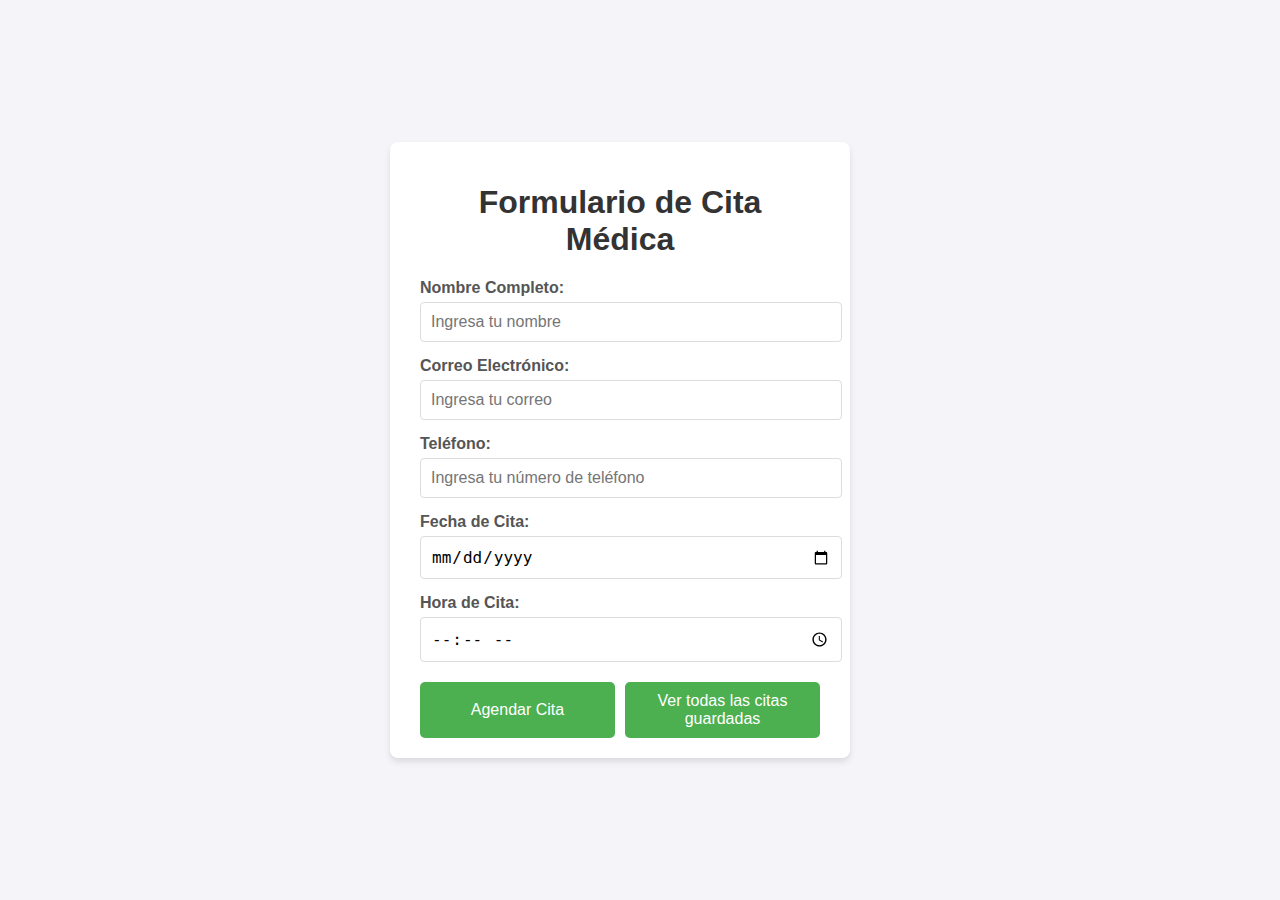
<file: index.html>
<!DOCTYPE html>
<html lang="es">
<head>
  <meta charset="UTF-8">
  <meta name="viewport" content="width=device-width, initial-scale=1.0">
  <title>Formulario de Cita Médica</title>
  <link rel="stylesheet" href="style.css">

  <!--Formulario-->
</head>
<body>
  <div class="form-container">
    <h1>Formulario de Cita Médica</h1>
    <form id="citaForm">

      <!--Nombre-->
      <div class="form-group">
        <label for="nombre">Nombre Completo:</label>
        <input type="text" id="nombre" name="nombre" placeholder="Ingresa tu nombre" required>
      </div>

      <!--Correo-->
      <div class="form-group">
        <label for="correo">Correo Electrónico:</label>
        <input type="email" id="correo" name="correo" placeholder="Ingresa tu correo" required>
      </div>

      <!--Telefono-->
      <div class="form-group">
        <label for="telefono">Teléfono:</label>
        <input type="tel" id="telefono" name="telefono" placeholder="Ingresa tu número de teléfono" required>
      </div>

      <!--Fecha-->
      <div class="form-group">
        <label for="fecha">Fecha de Cita:</label>
        <input type="date" id="fecha" name="fecha" required>
      </div>

      <!--Hora-->
      <div class="form-group">
        <label for="hora">Hora de Cita:</label>
        <input type="time" id="hora" name="hora" required>
      </div>


      <!--Agenda-->
      <div class="button-group">
        <button type="submit">Agendar Cita</button>
        <button type="button" onclick="window.location.href='citas.html'">Ver todas las citas guardadas</button>
      </div>


    </form>
  </div>
  
  <!-- Corrección-->
  <div id="lista">
   <!--<h2>Citas</h2>-->
    <ul id="citas"></ul>
  </div>

  
  
  <script src="script.js"></script>
</body>
</html>
</file>
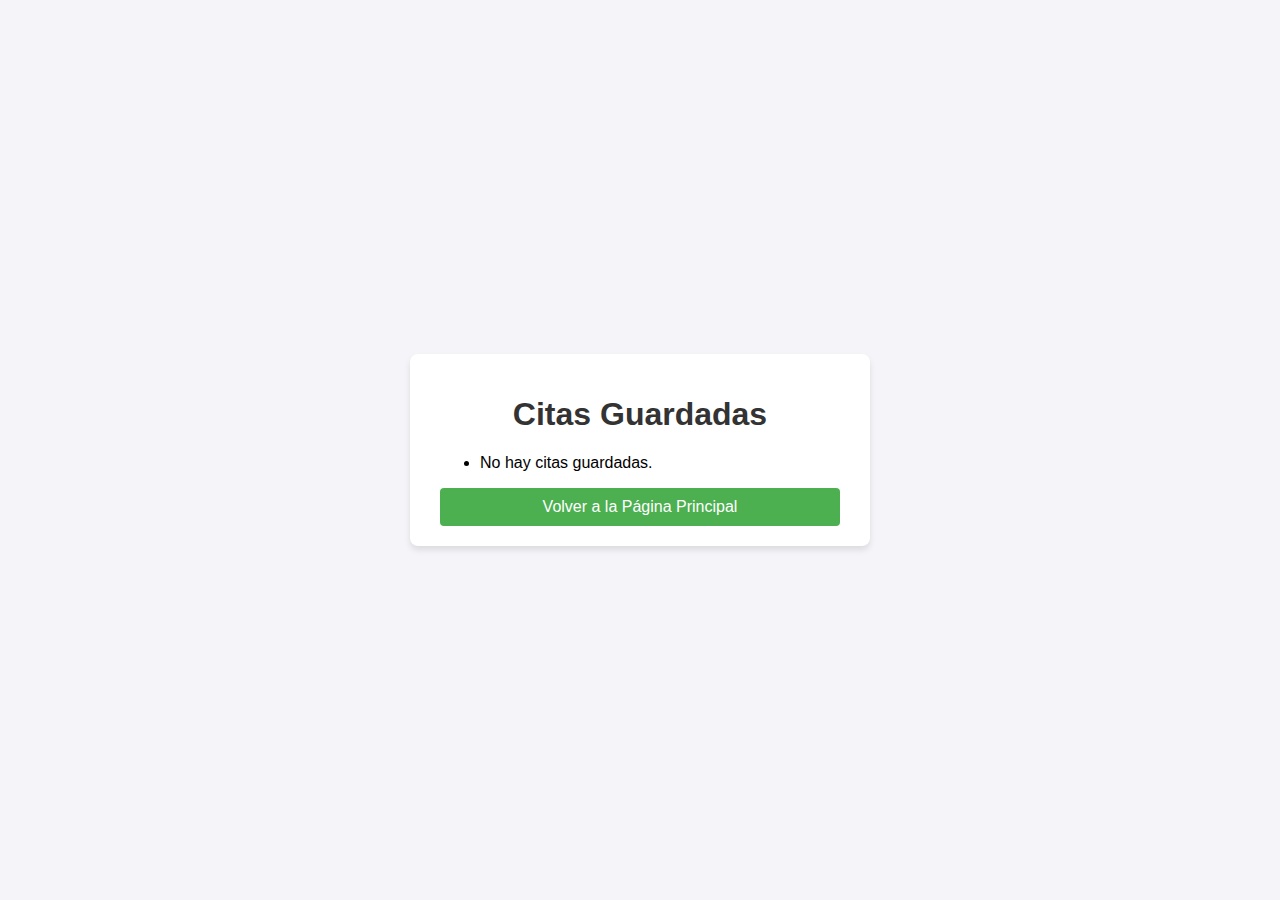
<file: citas.html>
<!DOCTYPE html>
<html lang="es">
<head>
  <meta charset="UTF-8">
  <meta name="viewport" content="width=device-width, initial-scale=1.0">
  <title>Citas Guardadas</title>
  <link rel="stylesheet" href="style.css">
</head>
<body>
  <div class="form-container">
    <h1>Citas Guardadas</h1>
    <ul id="citas"></ul>
    <button onclick="window.location.href='index.html'">Volver a la Página Principal</button>
  </div>

  <script src="citas.js"></script>
</body>
</html>
</file>
<file: style.css>
body {
    font-family: Arial, sans-serif;
    background-color: #f4f4f9;
    margin: 0;
    padding: 0;
    display: flex;
    justify-content: center;
    align-items: center;
    height: 100vh;
  }
  
  .form-container {
    background-color: #fff;
    padding: 20px 30px;
    border-radius: 8px;
    box-shadow: 0 4px 6px rgba(0, 0, 0, 0.1);
    width: 100%;
    max-width: 400px;
  }
  
  h1 {
    text-align: center;
    color: #333;
  }
  
  .form-group {
    margin-bottom: 15px;
  }
  
  label {
    display: block;
    font-weight: bold;
    margin-bottom: 5px;
    color: #555;
  }
  
  input {
    width: 100%;
    padding: 10px;
    font-size: 16px;
    border: 1px solid #ddd;
    border-radius: 4px;
  }
  
  button {
    width: 100%;
    padding: 10px;
    background-color: #4CAF50;
    color: white;
    border: none;
    border-radius: 4px;
    cursor: pointer;
    font-size: 16px;
  }
  
  button:hover {
    background-color: #45a049;
  }

  .button-group {
    display: flex;
    gap: 10px; 
    margin-top: 20px; 
  }
  
  .button-group button {
    padding: 10px 20px;
    font-size: 16px;
    cursor: pointer;
    border: none;
    border-radius: 5px;
    background-color: #4CAF50; /* Verde */
    color: white;
    transition: background-color 0.3s ease;
  }
  
  .button-group button:hover {
    background-color: #45a049;
  }
</file>
